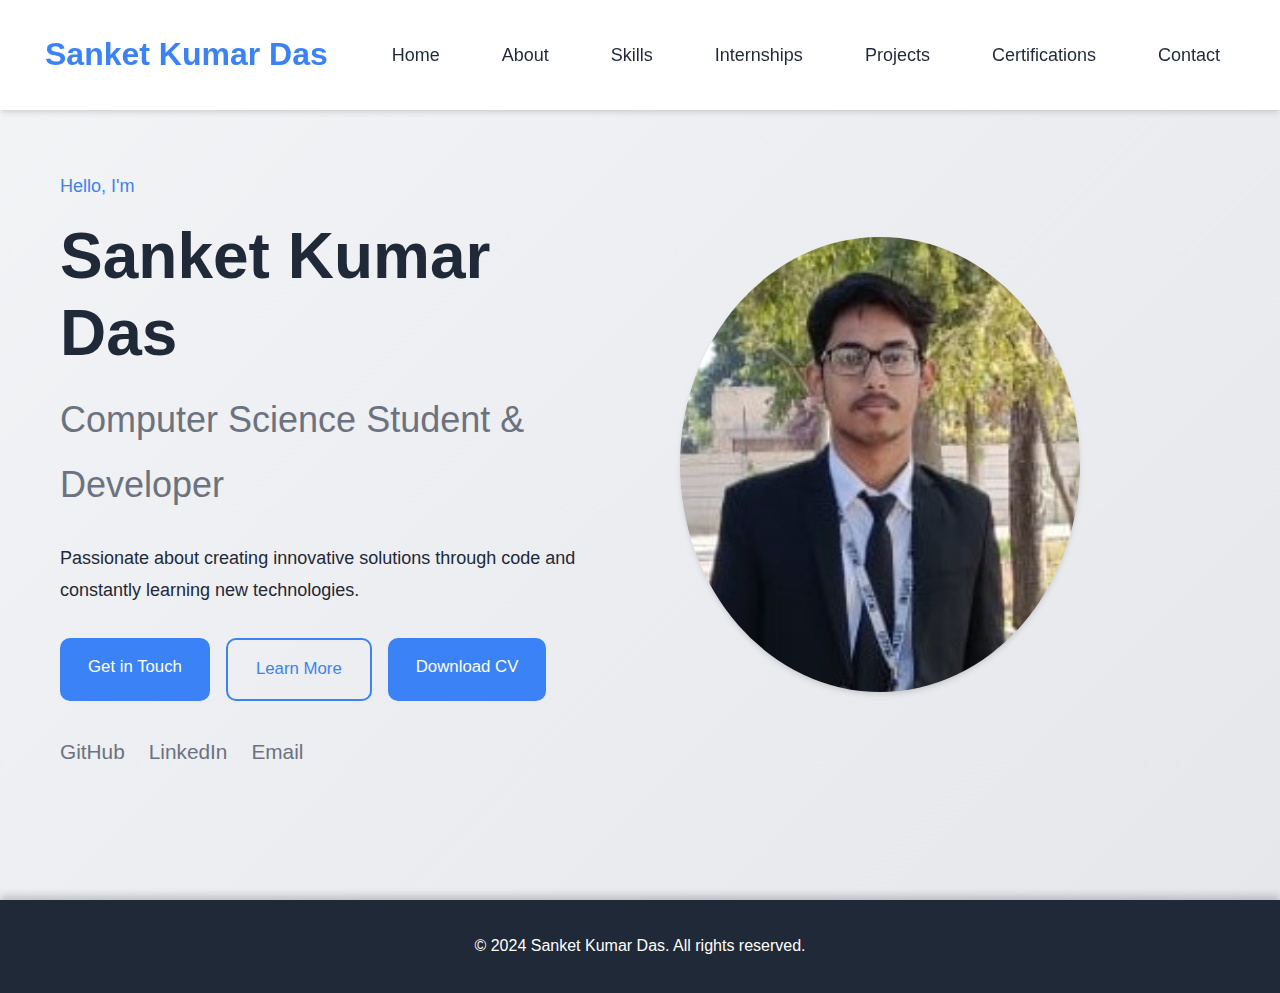
<file: index.html>
<!DOCTYPE html>
<html lang="en">
<head>
    <meta charset="UTF-8">
    <meta name="viewport" content="width=device-width, initial-scale=1.0">
    <title>Sanket Kumar Das - Portfolio</title>
    <link rel="stylesheet" href="style.css">
</head>
<body>
    <nav id="navbar">
        <div class="nav-content">
            <div class="logo">Sanket Kumar Das</div>
            <ul class="nav-links">
                <li><a href="index.html">Home</a></li>
                <li><a href="about.html">About</a></li>
                <li><a href="skills.html">Skills</a></li>
                <li><a href="experience.html">Internships</a></li>
                <li><a href="projects.html">Projects</a></li>
                <li><a href="certifications.html">Certifications</a></li>
                <li><a href="contact.html">Contact</a></li>
            </ul>
        </div>
    </nav>

    <section id="home" class="hero">
        <div class="container">
            <div class="hero-content">
                <div class="hero-text">
                    <p class="subtitle">Hello, I'm</p>
                    <h1>Sanket Kumar Das</h1>
                    <h2>Computer Science Student & Developer</h2>
                    <p>Passionate about creating innovative solutions through code and constantly learning new technologies.</p>
                    <div class="cta-buttons">
                        <a href="contact.html" class="btn primary">Get in Touch</a>
                        <a href="about.html" class="btn secondary">Learn More</a>
                        <a href="Sanket's Resume-hackerresume (4).pdf" class="btn primary" download>Download CV</a>
                    </div>
                    <div class="social-links">
                        <a href="https://github.com/Sanket-Kumar-Das" target="_blank" rel="noopener noreferrer">GitHub</a>
                        <a href="https://www.linkedin.com/in/sanket-kumar-das" target="_blank" rel="noopener noreferrer">LinkedIn</a>
                        <a href="daskumarsanket04@gmail.com">Email</a>
                    </div>
                </div>
                <div class="hero-image">
                    <img src="sanket_photo2.jpg" alt="Sanket Kumar Das">
                </div>
            </div>
        </div>
    </section>


    <footer class="footer">
        <div class="container">
            <p>&copy; 2024 Sanket Kumar Das. All rights reserved.</p>
        </div>
    </footer>
    <script src="Script.js"></script>

</body>
</html>
</file>
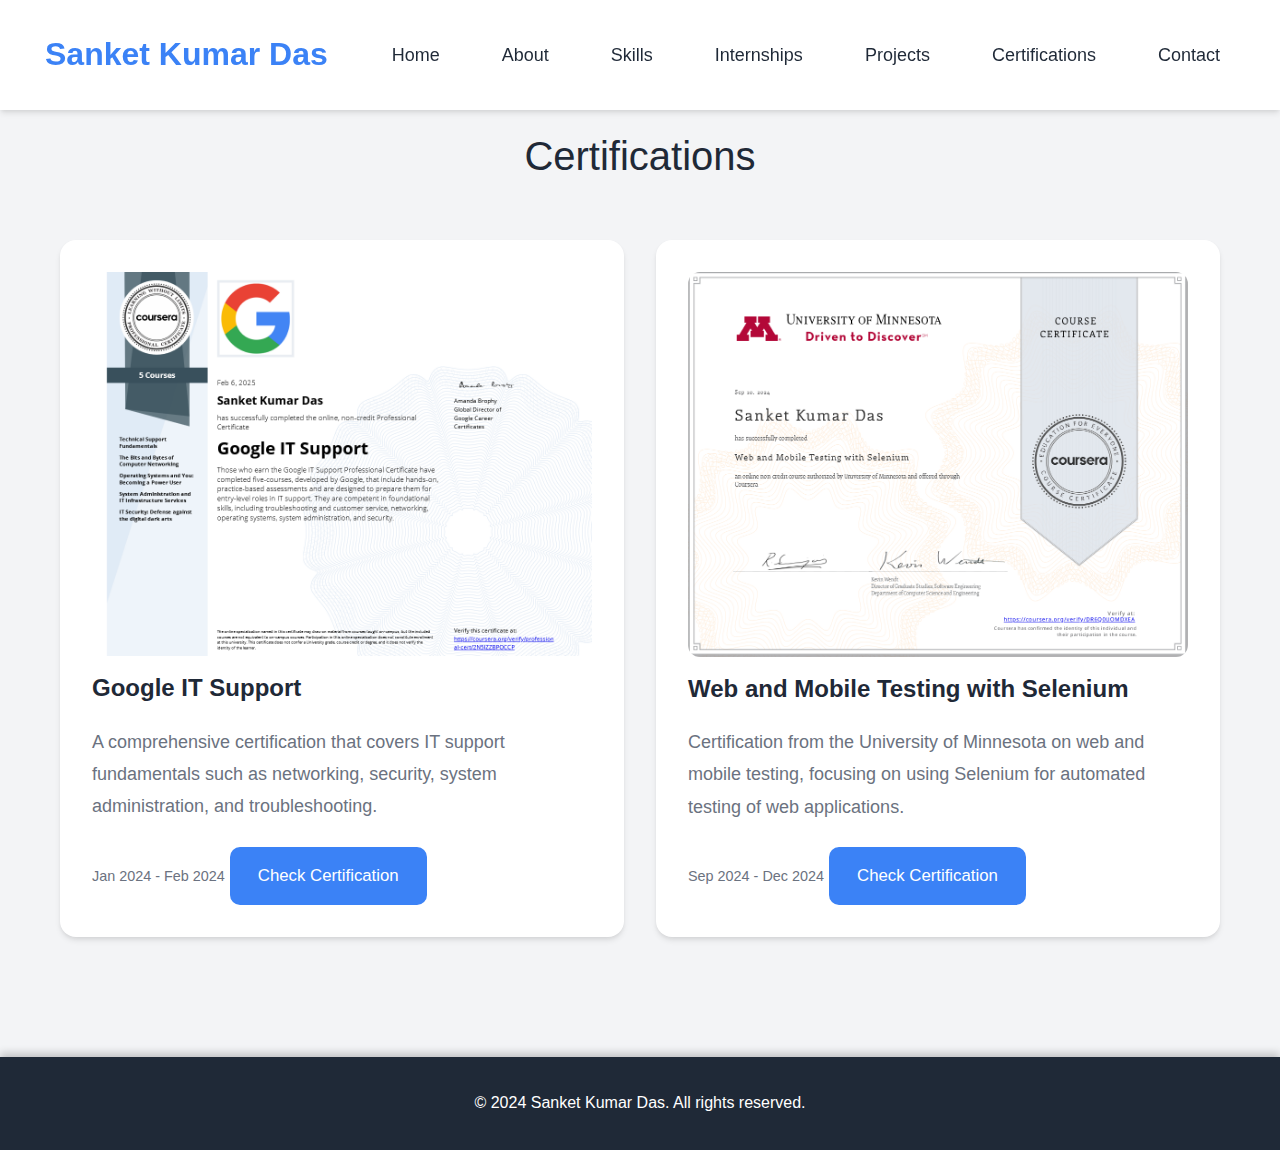
<file: certifications.html>
<!DOCTYPE html>
<html lang="en">
<head>
    <meta charset="UTF-8">
    <meta name="viewport" content="width=device-width, initial-scale=1.0">
    <title>Internships - Sanket Kumar Das</title>
    <link rel="stylesheet" href="style.css">
</head>
<body>
    <nav id="navbar">
        <div class="nav-content">
            <div class="logo">Sanket Kumar Das</div>
            <ul class="nav-links">
                <li><a href="index.html">Home</a></li>
                <li><a href="about.html">About</a></li>
                <li><a href="skills.html">Skills</a></li>
                <li><a href="experience.html">Internships</a></li>
                <li><a href="projects.html">Projects</a></li>
                <li><a href="certifications.html">Certifications</a></li>
                <li><a href="contact.html">Contact</a></li>
            </ul>
        </div>
    </nav>

    <section id="certifications" class="certifications">
        <div class="container">
            <h2 class="section-title">Certifications</h2>
            <div class="certifications-grid">
                <div class="certification-card">
                    <div class="certification-image">
                        <img src="Screenshot 2025-04-14 185218.png" alt="Certification 1">
                    </div>
                    <div class="certification-content">
                        <h3>Google IT Support</h3>
                        <p>A comprehensive certification that covers IT support fundamentals such as networking, security, system administration, and troubleshooting.</p>
                        <span class="duration">Jan 2024 - Feb 2024</span>
                        <a href="https://www.coursera.org/account/accomplishments/professional-cert/2N5IZZBPOCCP" class="btn primary" target="_blank">Check Certification</a>
                    </div>
                </div>
    
                <div class="certification-card">
                    <div class="certification-image">
                        <img src="Screenshot 2025-04-14 185319.png" alt="Certification 2">
                    </div>
                    <div class="certification-content">
                        <h3>Web and Mobile Testing with Selenium</h3>
                        <p>Certification from the University of Minnesota on web and mobile testing, focusing on using Selenium for automated testing of web applications.</p>
                        <span class="duration">Sep 2024 - Dec 2024</span>
                        <a href="https://www.coursera.org/account/accomplishments/verify/DR6Q0UOMDXEA" class="btn primary" target="_blank">Check Certification</a>

                </div>
    
            </div>
        </div>
    </section>


<footer class="footer">
    <div class="container">
        <p>&copy; 2024 Sanket Kumar Das. All rights reserved.</p>
    </div>
</footer>
<script src="Script.js"></script>

</body>
</html>
</file>
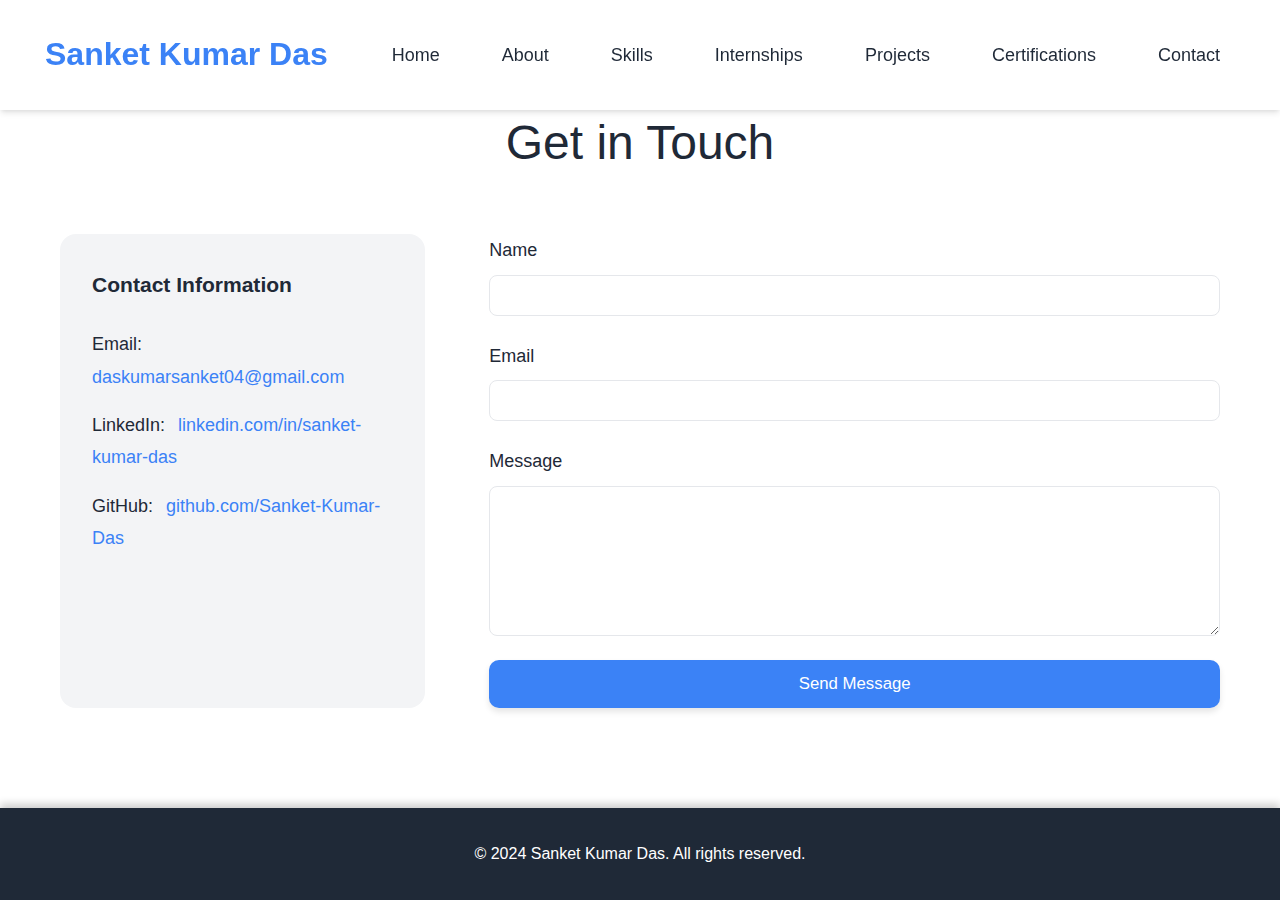
<file: contact.html>
<!DOCTYPE html>
<html lang="en">
<head>
    <meta charset="UTF-8">
    <meta name="viewport" content="width=device-width, initial-scale=1.0">
    <title>Internships - Sanket Kumar Das</title>
    <link rel="stylesheet" href="style.css">
</head>
<body>
    <nav id="navbar">
        <div class="nav-content">
            <div class="logo">Sanket Kumar Das</div>
            <ul class="nav-links">
                <li><a href="index.html">Home</a></li>
                <li><a href="about.html">About</a></li>
                <li><a href="skills.html">Skills</a></li>
                <li><a href="experience.html">Internships</a></li>
                <li><a href="projects.html">Projects</a></li>
                <li><a href="certifications.html">Certifications</a></li>
                <li><a href="contact.html">Contact</a></li>
            </ul>
        </div>
    </nav>

    <section id="contact" class="contact">
        <div class="container">
            <h2 class="section-title">Get in Touch</h2>
            <div class="contact-content">
                <div class="contact-info">
                    <h3>Contact Information</h3>
                    <div class="info-item">
                        <span class="label">Email:</span>
                        <a href="daskumarsanket04@gmail.com">daskumarsanket04@gmail.com</a>
                    </div>
                    <div class="info-item">
                        <span class="label">LinkedIn:</span>
                        <a href="https://www.linkedin.com/in/sanket-kumar-das/" target="_blank" rel="noopener noreferrer">linkedin.com/in/sanket-kumar-das</a>
                    </div>
                    <div class="info-item">
                        <span class="label">GitHub:</span>
                        <a href="https://github.com/Sanket-Kumar-Das" target="_blank" rel="noopener noreferrer">github.com/Sanket-Kumar-Das</a>
                    </div>
                </div>

                <form id="contact-form" class="contact-form" onsubmit="handleSubmit(event)">
                    <div class="form-group">
                        <label for="name">Name</label>
                        <input type="text" id="name" name="name" required>
                    </div>
                    <div class="form-group">
                        <label for="email">Email</label>
                        <input type="email" id="email" name="email" required>
                    </div>
                    <div class="form-group">
                        <label for="message">Message</label>
                        <textarea id="message" name="message" required></textarea>
                    </div>
                    <button type="submit" class="btn primary">Send Message</button>
                </form>
            </div>
        </div>
    </section>
    <footer class="footer">
        <div class="container">
            <p>&copy; 2024 Sanket Kumar Das. All rights reserved.</p>
        </div>
    </footer>
    <script src="Script.js"></script>


</body>
</html>
</file>
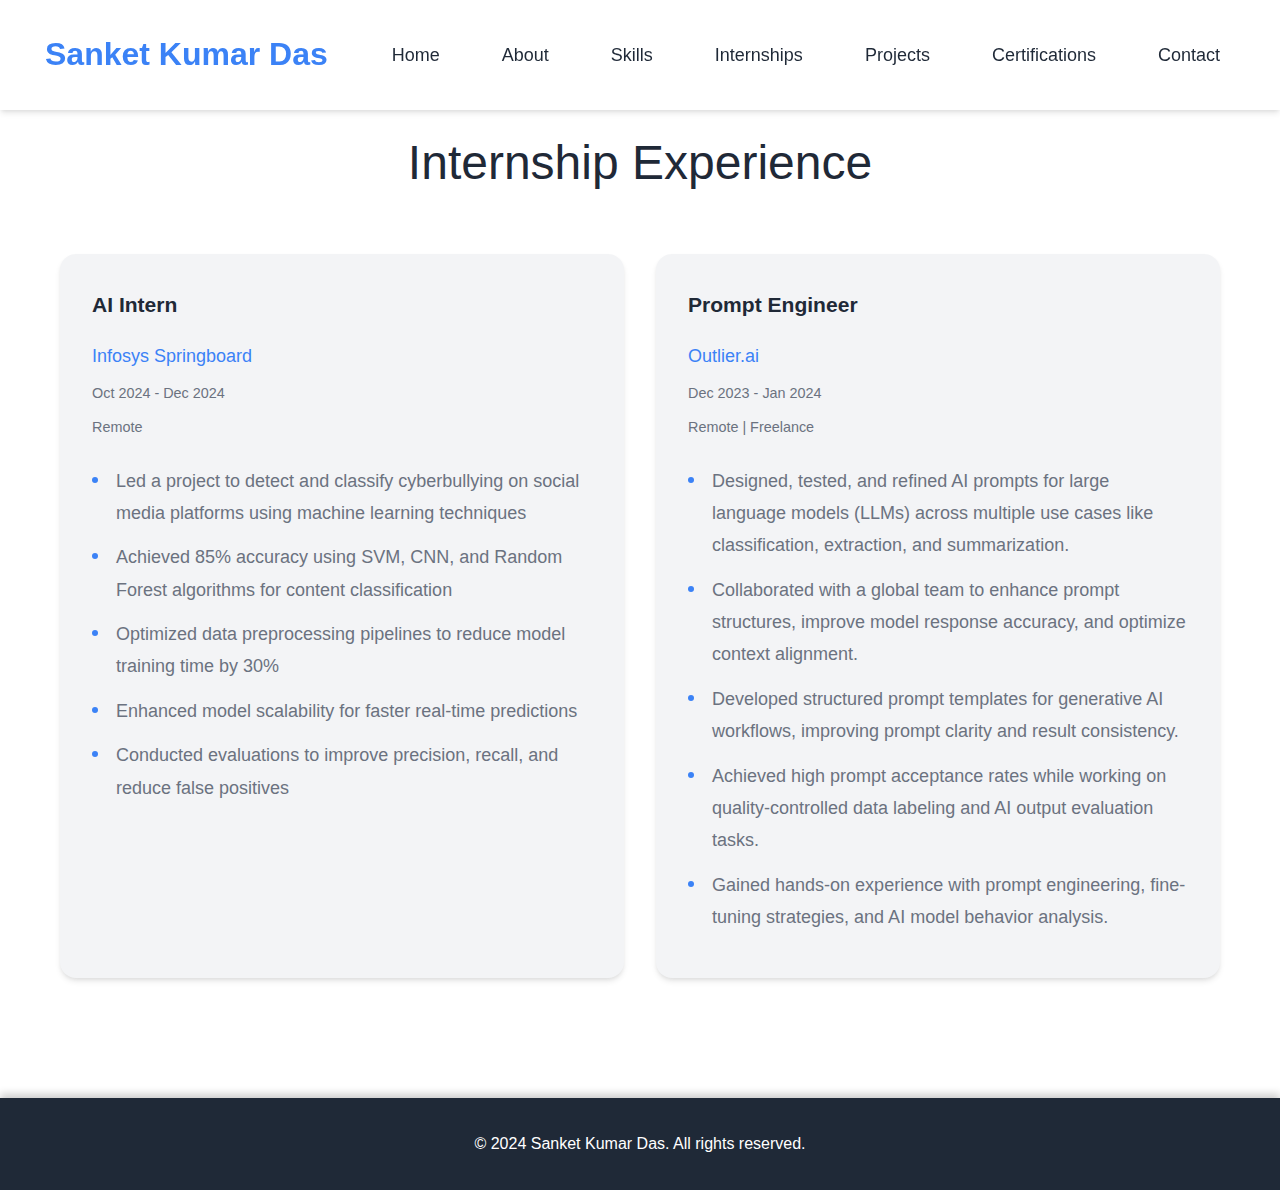
<file: experience.html>
<!DOCTYPE html>
<html lang="en">
<head>
    <meta charset="UTF-8">
    <meta name="viewport" content="width=device-width, initial-scale=1.0">
    <title>Internships - Sanket Kumar Das</title>
    <link rel="stylesheet" href="style.css">
</head>
<body>
    <nav id="navbar">
        <div class="nav-content">
            <div class="logo">Sanket Kumar Das</div>
            <ul class="nav-links">
                <li><a href="index.html">Home</a></li>
                <li><a href="about.html">About</a></li>
                <li><a href="skills.html">Skills</a></li>
                <li><a href="experience.html">Internships</a></li>
                <li><a href="projects.html">Projects</a></li>
                <li><a href="certifications.html">Certifications</a></li>
                <li><a href="contact.html">Contact</a></li>
            </ul>
        </div>
    </nav>

    <section id="internships" class="internships">
        <div class="container">
            <h2 class="section-title">Internship Experience</h2>
            <div class="internships-grid">
                <div class="internship-card">
                    <h3>AI Intern</h3>
                        <div class="company-info">
                            <span class="company">Infosys Springboard</span>
                            <span class="duration">Oct 2024 - Dec 2024</span>
                            <span class="location">Remote</span>
                        </div>
                        <ul class="responsibilities">
                            <li>Led a project to detect and classify cyberbullying on social media platforms using machine learning techniques</li>
                            <li>Achieved 85% accuracy using SVM, CNN, and Random Forest algorithms for content classification</li>
                            <li>Optimized data preprocessing pipelines to reduce model training time by 30%</li>
                            <li>Enhanced model scalability for faster real-time predictions</li>
                            <li>Conducted evaluations to improve precision, recall, and reduce false positives</li>
                        </ul>

                </div>

                <div class="internship-card">
                    <h3>Prompt Engineer</h3>
                    <div class="company-info">
                        <span class="company">Outlier.ai</span>
                        <span class="duration">Dec 2023 - Jan 2024</span>
                        <span class="location">Remote | Freelance</span>
                    </div>
                    <ul class="responsibilities">
                        <li>Designed, tested, and refined AI prompts for large language models (LLMs) across multiple use cases like classification, extraction, and summarization.</li>
                        <li>Collaborated with a global team to enhance prompt structures, improve model response accuracy, and optimize context alignment.</li>
                        <li>Developed structured prompt templates for generative AI workflows, improving prompt clarity and result consistency.</li>
                        <li>Achieved high prompt acceptance rates while working on quality-controlled data labeling and AI output evaluation tasks.</li>
                        <li>Gained hands-on experience with prompt engineering, fine-tuning strategies, and AI model behavior analysis.</li>
                    </ul>                    
                </div>
            </div>
        </div>
    </section>


    <footer class="footer">
        <div class="container">
            <p>&copy; 2024 Sanket Kumar Das. All rights reserved.</p>
        </div>
    </footer>
    <script src="Script.js"></script>

</body>
</html>
</file>
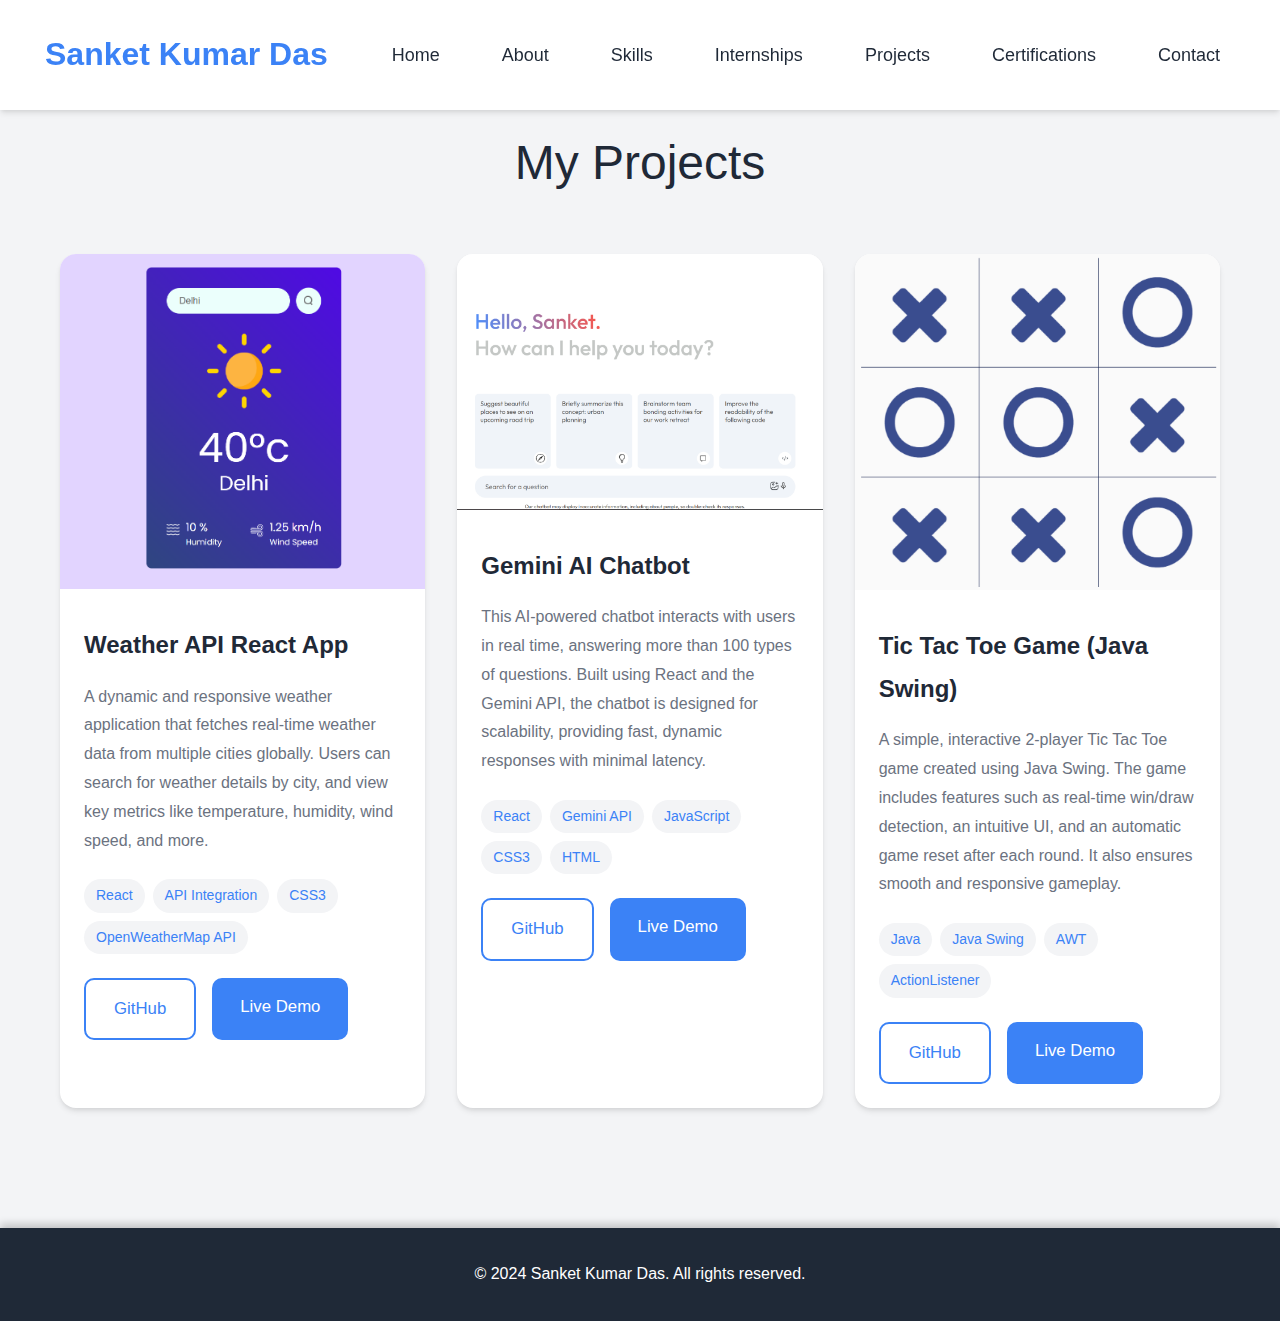
<file: projects.html>
<!DOCTYPE html>
<html lang="en">
<head>
    <meta charset="UTF-8">
    <meta name="viewport" content="width=device-width, initial-scale=1.0">
    <title>Internships - Sanket Kumar Das</title>
    <link rel="stylesheet" href="style.css">
</head>
<body>
    <nav id="navbar">
        <div class="nav-content">
            <div class="logo">Sanket Kumar Das</div>
            <ul class="nav-links">
                <li><a href="index.html">Home</a></li>
                <li><a href="about.html">About</a></li>
                <li><a href="skills.html">Skills</a></li>
                <li><a href="experience.html">Internships</a></li>
                <li><a href="projects.html">Projects</a></li>
                <li><a href="certifications.html">Certifications</a></li>
                <li><a href="contact.html">Contact</a></li>
            </ul>
        </div>
    </nav>

    <section id="projects" class="projects">
        <div class="container">
            <h2 class="section-title">My Projects</h2>
            <div class="projects-grid">
                <div class="project-card">
                    <div class="project-image">
                        <img src="Screenshot 2025-04-09 175812.png" alt="Weather API App">
                    </div>
                    <div class="project-content">
                        <h3>Weather API React App</h3>
                        <p>A dynamic and responsive weather application that fetches real-time weather data from multiple cities globally. Users can search for weather details by city, and view key metrics like temperature, humidity, wind speed, and more.</p>
                        <div class="tech-stack">
                            <span>React</span>
                            <span>API Integration</span>
                            <span>CSS3</span>
                            <span>OpenWeatherMap API</span>
                        </div>
                        <div class="project-links">
                            <a href="https://github.com/Sanket-Kumar-Das/live-weather-tracker" target="_blank" rel="noopener noreferrer" class="btn secondary">GitHub</a>
                            <a href="https://weather-app-sanket.netlify.app" target="_blank" rel="noopener noreferrer" class="btn primary">Live Demo</a>
                        </div>

                    </div>
                </div>

                <div class="project-card">
                    <div class="project-image">
                        <img src="Screenshot 2025-04-18 174209.png" alt="Gemini AI Chatbot">
                    </div>
                    <div class="project-content">
                        <h3>Gemini AI Chatbot</h3>
                            <p>This AI-powered chatbot interacts with users in real time, answering more than 100 types of questions. Built using React and the Gemini API, the chatbot is designed for scalability, providing fast, dynamic responses with minimal latency.</p>
                            <div class="tech-stack">
                                <span>React</span>
                                <span>Gemini API</span>
                                <span>JavaScript</span>
                                <span>CSS3</span>
                                <span>HTML</span>
                            </div>
                            <div class="project-links">
                                <a href="https://github.com/Sanket-Kumar-Das/Gemini-ai-chatbot" target="_blank" rel="noopener noreferrer" class="btn secondary">GitHub</a>
                                <a href="https://gemini-chatbot-sanket.netlify.app" target="_blank" rel="noopener noreferrer" class="btn primary">Live Demo</a>
                            </div>

                    </div>
                </div>

                <div class="project-card">
                    <div class="project-image">
                        <img src="Screenshot 2025-04-14 184832.png" alt="Tic Tac Toe Game">
                    </div>
                    <div class="project-content">
                        <h3>Tic Tac Toe Game (Java Swing)</h3>
                        <p>A simple, interactive 2-player Tic Tac Toe game created using Java Swing. The game includes features such as real-time win/draw detection, an intuitive UI, and an automatic game reset after each round. It also ensures smooth and responsive gameplay.</p>
                        <div class="tech-stack">
                                <span>Java</span>
                                <span>Java Swing</span>
                                <span>AWT</span>
                                <span>ActionListener</span>
                            </div>
                            <div class="project-links">
                                <a href="https://github.com/Sanket-Kumar-Das/TicTacToe-Java" target="_blank" rel="noopener noreferrer" class="btn secondary">GitHub</a>
                                <a href="https://tic-tac-toe-sanket.netlify.app" target="_blank" rel="noopener noreferrer" class="btn primary">Live Demo</a>
                            </div>

                    </div>
                </div>
            </div>
        </div>
    </section>
    <footer class="footer">
        <div class="container">
            <p>&copy; 2024 Sanket Kumar Das. All rights reserved.</p>
        </div>
    </footer>
    <script src="Script.js"></script>

</body>
</html>
</file>
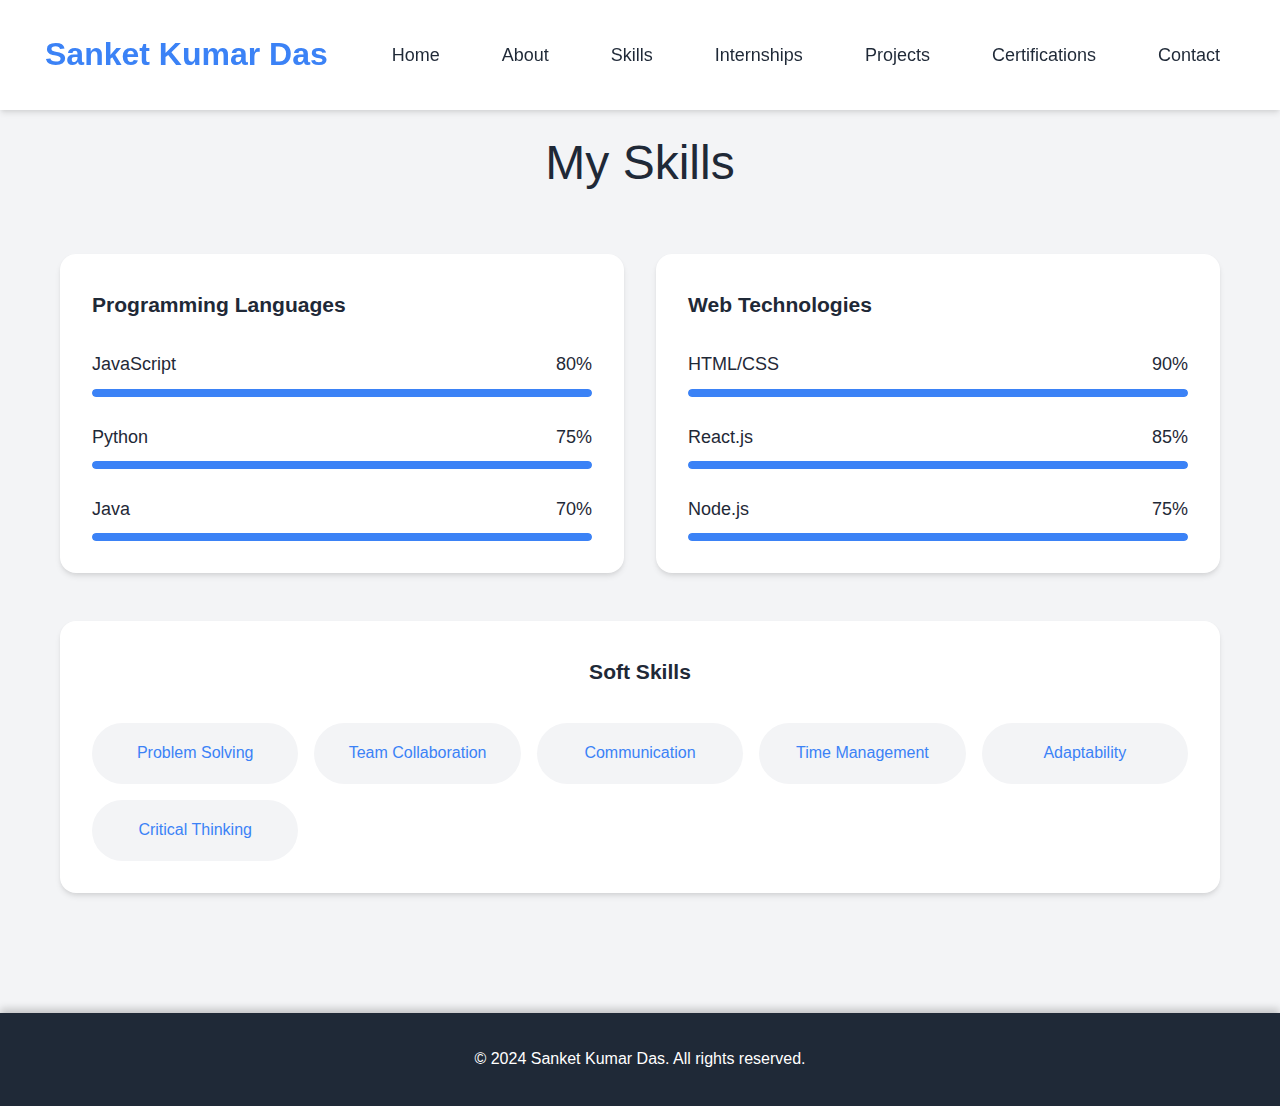
<file: skills.html>
<!DOCTYPE html>
<html lang="en">
<head>
    <meta charset="UTF-8">
    <meta name="viewport" content="width=device-width, initial-scale=1.0">
    <title>Internships - Sanket Kumar Das</title>
    <link rel="stylesheet" href="style.css">
</head>
<body>
    <nav id="navbar">
        <div class="nav-content">
            <div class="logo">Sanket Kumar Das</div>
            <ul class="nav-links">
                <li><a href="index.html">Home</a></li>
                <li><a href="about.html">About</a></li>
                <li><a href="skills.html">Skills</a></li>
                <li><a href="experience.html">Internships</a></li>
                <li><a href="projects.html">Projects</a></li>
                <li><a href="certifications.html">Certifications</a></li>
                <li><a href="contact.html">Contact</a></li>
            </ul>
        </div>
    </nav>

    <section id="skills" class="skills">
        <div class="container">
            <h2 class="section-title">My Skills</h2>
            <div class="skills-content">
                <div class="skill-category">
                    <h3>Programming Languages</h3>
                    <div class="skill-bars">
                        <div class="skill-item">
                            <div class="skill-info">
                                <span>JavaScript</span>
                                <span>80%</span>
                            </div>
                            <div class="skill-bar">
                                <div class="skill-level" style="width: 80%"></div>
                            </div>
                        </div>
                        <div class="skill-item">
                            <div class="skill-info">
                                <span>Python</span>
                                <span>75%</span>
                            </div>
                            <div class="skill-bar">
                                <div class="skill-level" style="width: 75%"></div>
                            </div>
                        </div>
                        <div class="skill-item">
                            <div class="skill-info">
                                <span>Java</span>
                                <span>70%</span>
                            </div>
                            <div class="skill-bar">
                                <div class="skill-level" style="width: 70%"></div>
                            </div>
                        </div>
                    </div>
                </div>

                <div class="skill-category">
                    <h3>Web Technologies</h3>
                    <div class="skill-bars">
                        <div class="skill-item">
                            <div class="skill-info">
                                <span>HTML/CSS</span>
                                <span>90%</span>
                            </div>
                            <div class="skill-bar">
                                <div class="skill-level" style="width: 90%"></div>
                            </div>
                        </div>
                        <div class="skill-item">
                            <div class="skill-info">
                                <span>React.js</span>
                                <span>85%</span>
                            </div>
                            <div class="skill-bar">
                                <div class="skill-level" style="width: 85%"></div>
                            </div>
                        </div>
                        <div class="skill-item">
                            <div class="skill-info">
                                <span>Node.js</span>
                                <span>75%</span>
                            </div>
                            <div class="skill-bar">
                                <div class="skill-level" style="width: 75%"></div>
                            </div>
                        </div>
                    </div>
                </div>
            </div>

            <div class="soft-skills">
                <h3>Soft Skills</h3>
                <div class="soft-skills-grid">
                    <span class="soft-skill">Problem Solving</span>
                    <span class="soft-skill">Team Collaboration</span>
                    <span class="soft-skill">Communication</span>
                    <span class="soft-skill">Time Management</span>
                    <span class="soft-skill">Adaptability</span>
                    <span class="soft-skill">Critical Thinking</span>
                </div>
            </div>
        </div>
    </section>
    <footer class="footer">
        <div class="container">
            <p>&copy; 2024 Sanket Kumar Das. All rights reserved.</p>
        </div>
    </footer>
    <script src="Script.js"></script>

</body>
</html>
</file>
<file: style.css>
/* Reset and Base Styles */
* {
    margin: 0;
    padding: 0;
    box-sizing: border-box;
}

:root {
    --primary-color: #3B82F6;
    --primary-dark: #2563EB;
    --text-dark: #1F2937;
    --text-light: #6B7280;
    --bg-light: #F3F4F6;
    --white: #FFFFFF;
    --shadow: 0 4px 6px -1px rgba(0, 0, 0, 0.1), 0 2px 4px -1px rgba(0, 0, 0, 0.06);
}

body {
    font-family: 'Inter', -apple-system, BlinkMacSystemFont, 'Segoe UI', Roboto, Oxygen, Ubuntu, Cantarell, sans-serif;
    line-height: 1.6;
    color: var(--text-dark);
}

.container {
    max-width: 1200px;
    margin: 0 auto;
    padding: 0 20px;
}

/* Navigation */
#navbar {
    position: fixed;
    top: 0;
    left: 0;
    right: 0;
    background: var(--white);
    box-shadow: var(--shadow);
    z-index: 1000;
}

.nav-content {
    display: flex;
    justify-content: space-between;
    align-items: center;
    height: 70px;
    padding: 0 20px;
}

.logo {
    font-size: 1.5rem;
    font-weight: 700;
    color: var(--primary-color);
}

.nav-links {
    display: flex;
    gap: 2rem;
    list-style: none;
}

.nav-links a {
    text-decoration: none;
    color: var(--text-dark);
    font-weight: 500;
    transition: color 0.3s;
}

.nav-links a:hover {
    color: var(--primary-color);
}

.nav-toggle {
    display: none;
    flex-direction: column;
    gap: 6px;
    cursor: pointer;
}

.bar {
    width: 25px;
    height: 3px;
    background: var(--text-dark);
    transition: 0.3s;
}

/* Hero Section */
.hero {
    padding: 120px 0 80px;
    background: var(--bg-light);
    min-height: 100vh;
    display: flex;
    align-items: center;
}

.hero-content {
    display: grid;
    grid-template-columns: 1fr 1fr;
    gap: 4rem;
    align-items: center;
}

.hero-text {
    max-width: 600px;
}

.subtitle {
    color: var(--primary-color);
    font-weight: 500;
    margin-bottom: 1rem;
}

h1 {
    font-size: 3.5rem;
    line-height: 1.2;
    margin-bottom: 1rem;
    color: var(--text-dark);
}

h2 {
    font-size: 2rem;
    color: var(--text-light);
    font-weight: 400;
    margin-bottom: 1.5rem;
}

.hero-image img {
    width: 100%;
    max-width: 400px;
    height: auto;
    border-radius: 50%;
    box-shadow: var(--shadow);
}

.cta-buttons {
    display: flex;
    gap: 1rem;
    margin-top: 2rem;
    flex-wrap: wrap;
}

.btn {
    display: inline-block;
    padding: 12px 24px;
    border-radius: 8px;
    font-weight: 500;
    text-decoration: none;
    transition: all 0.3s;
}

.btn.primary {
    background: var(--primary-color);
    color: var(--white);
}

.btn.primary:hover {
    background: var(--primary-dark);
    transform: translateY(-2px);
}

.btn.secondary {
    border: 2px solid var(--primary-color);
    color: var(--primary-color);
}

.btn.secondary:hover {
    background: var(--primary-color);
    color: var(--white);
    transform: translateY(-2px);
}

.social-links {
    display: flex;
    gap: 1.5rem;
    margin-top: 2rem;
}

.social-links a {
    color: var(--text-light);
    text-decoration: none;
    transition: color 0.3s;
}

.social-links a:hover {
    color: var(--primary-color);
}

/* About Section */
.about {
    padding: 100px 0;
    background: var(--white);
}

.section-title {
    text-align: center;
    font-size: 2.5rem;
    margin-bottom: 3rem;
    color: var(--text-dark);
}

.about-content {
    display: grid;
    grid-template-columns: 1fr 1fr;
    gap: 4rem;
    align-items: center;
}

.about-image img {
    width: 100%;
    border-radius: 16px;
    box-shadow: var(--shadow);
}

.about-text h3 {
    font-size: 1.5rem;
    margin-bottom: 1rem;
    color: var(--text-dark);
}

.about-text p {
    color: var(--text-light);
    margin-bottom: 1.5rem;
}

/* Skills Section */
.skills {
    padding: 100px 0;
    background: var(--bg-light);
}

.skills-content {
    display: grid;
    grid-template-columns: repeat(auto-fit, minmax(300px, 1fr));
    gap: 2rem;
    margin-bottom: 3rem;
}

.skill-category {
    background: var(--white);
    padding: 2rem;
    border-radius: 16px;
    box-shadow: var(--shadow);
}

.skill-category h3 {
    margin-bottom: 1.5rem;
    color: var(--text-dark);
}

.skill-bars {
    display: flex;
    flex-direction: column;
    gap: 1.5rem;
}

.skill-item {
    width: 100%;
}

.skill-info {
    display: flex;
    justify-content: space-between;
    margin-bottom: 0.5rem;
}

.skill-bar {
    height: 8px;
    background: var(--bg-light);
    border-radius: 4px;
    overflow: hidden;
}

.skill-level {
    height: 100%;
    background: var(--primary-color);
    border-radius: 4px;
    transition: width 1s ease-in-out;
}

.soft-skills {
    background: var(--white);
    padding: 2rem;
    border-radius: 16px;
    box-shadow: var(--shadow);
    margin-top: 3rem;
}

.soft-skills h3 {
    text-align: center;
    margin-bottom: 2rem;
}

.soft-skills-grid {
    display: grid;
    grid-template-columns: repeat(auto-fit, minmax(200px, 1fr));
    gap: 1rem;
}

.soft-skill {
    background: var(--bg-light);
    color: var(--primary-color);
    padding: 0.75rem 1.5rem;
    border-radius: 100px;
    text-align: center;
    font-weight: 500;
}

/* Internships Section */
.internships {
    padding: 100px 0;
    background: var(--white);
}

.internships-grid {
    display: grid;
    grid-template-columns: repeat(auto-fit, minmax(300px, 1fr));
    gap: 2rem;
}

.internship-card {
    background: var(--bg-light);
    padding: 2rem;
    border-radius: 16px;
    box-shadow: var(--shadow);
}

.internship-card h3 {
    color: var(--text-dark);
    margin-bottom: 1rem;
}

.company-info {
    display: flex;
    flex-direction: column;
    gap: 0.5rem;
    margin-bottom: 1.5rem;
}

.company {
    color: var(--primary-color);
    font-weight: 500;
}

.duration, .location {
    color: var(--text-light);
    font-size: 0.9rem;
}

.responsibilities {
    list-style-type: none;
}

.responsibilities li {
    position: relative;
    padding-left: 1.5rem;
    margin-bottom: 0.75rem;
    color: var(--text-light);
}

.responsibilities li::before {
    content: "";
    position: absolute;
    left: 0;
    top: 0.75rem;
    width: 6px;
    height: 6px;
    background: var(--primary-color);
    border-radius: 50%;
}

/* Projects Section */
.projects {
    padding: 100px 0;
    background: var(--bg-light);
}

.projects-grid {
    display: grid;
    grid-template-columns: repeat(auto-fit, minmax(300px, 1fr));
    gap: 2rem;
}

.project-card {
    background: var(--white);
    border-radius: 16px;
    overflow: hidden;
    box-shadow: var(--shadow);
    transition: transform 0.3s;
}

.project-card:hover {
    transform: translateY(-5px);
}

/* .project-image {
    width: 100%;
    height: 200px;
    overflow: hidden;
}

.project-image img {
    width: 100%;
    height: 100%;
    object-fit: cover;
} */

.project-image img {
    width: 100%;
    height: 100%;
    object-fit: contain;
}


.project-content {
    padding: 1.5rem;
}

.project-content h3 {
    margin-bottom: 1rem;
    color: var(--text-dark);
}

.project-content p {
    color: var(--text-light);
    margin-bottom: 1.5rem;
}

.tech-stack {
    display: flex;
    flex-wrap: wrap;
    gap: 0.5rem;
    margin-bottom: 1.5rem;
}

.tech-stack span {
    background: var(--bg-light);
    color: var(--primary-color);
    padding: 0.25rem 0.75rem;
    border-radius: 100px;
    font-size: 0.875rem;
}

.project-links {
    display: flex;
    gap: 1rem;
}
/* Certifications Section */
.certifications {
    padding: 100px 0;
    background: var(--bg-light);
}

.certifications .section-title {
    text-align: center;
    font-size: 2.5rem;
    margin-bottom: 3rem;
    color: var(--text-dark);
}
.certification-image img {
    width: 100%;
    height: 100%;
    object-fit: contain;
    border-radius: 12px;
}

.certifications-grid {
    display: grid;
    grid-template-columns: repeat(auto-fit, minmax(300px, 1fr));
    gap: 2rem;
}

.certification-card {
    background: var(--white);
    padding: 2rem;
    border-radius: 16px;
    box-shadow: var(--shadow);
    transition: transform 0.3s;
}

.certification-card:hover {
    transform: translateY(-5px);
}

.certification-card h3 {
    font-size: 1.75rem;
    margin-bottom: 1rem;
    color: var(--text-dark);
}

.certification-card p {
    color: var(--text-light);
    margin-bottom: 1.5rem;
    font-weight: 400;
}

.certification-card .date {
    font-size: 0.9rem;
    color: var(--text-light);
}

.certification-card .cert-link {
    display: inline-block;
    background: var(--primary-color);
    color: var(--white);
    padding: 8px 16px;
    border-radius: 6px;
    text-decoration: none;
    font-weight: 500;
    transition: all 0.3s ease;
}

.certification-card .cert-link:hover {
    background: var(--primary-dark);
    transform: translateY(-2px);
}

/* Responsive Design */
@media (max-width: 768px) {
    .certifications-grid {
        grid-template-columns: 1fr;
    }

    .certification-card {
        padding: 1.5rem;
    }
}

/* Contact Section */
.contact {
    padding: 100px 0;
    background: var(--white);
}

.contact-content {
    display: grid;
    grid-template-columns: 1fr 2fr;
    gap: 4rem;
}

.contact-info {
    background: var(--bg-light);
    padding: 2rem;
    border-radius: 16px;
}

.contact-info h3 {
    margin-bottom: 1.5rem;
    color: var(--text-dark);
}

.info-item {
    margin-bottom: 1rem;
}

.info-item .label {
    font-weight: 500;
    color: var(--text-dark);
    margin-right: 0.5rem;
}

.info-item a {
    color: var(--primary-color);
    text-decoration: none;
}

.contact-form {
    display: flex;
    flex-direction: column;
    gap: 1.5rem;
}

.form-group {
    display: flex;
    flex-direction: column;
    gap: 0.5rem;
}

.form-group label {
    font-weight: 500;
    color: var(--text-dark);
}

.form-group input,
.form-group textarea {
    padding: 0.75rem;
    border: 1px solid #E5E7EB;
    border-radius: 8px;
    font-family: inherit;
}

.form-group textarea {
    height: 150px;
    resize: vertical;
}

/* Footer */
.footer {
    background: var(--text-dark);
    color: var(--white);
    padding: 2rem 0;
    text-align: center;
}

/* CV Button styles */
.cv-button {
    background: var(--primary-color);
    color: var(--white) !important;
    padding: 8px 16px;
    border-radius: 6px;
    transition: all 0.3s ease;
}

.cv-button:hover {
    background: var(--primary-dark);
    transform: translateY(-2px);
}

/* Responsive Design */
@media (max-width: 768px) {
    .nav-links {
        display: none;
    }

    .nav-toggle {
        display: flex;
    }

    .nav-links.active {
        display: flex;
        flex-direction: column;
        position: absolute;
        top: 70px;
        left: 0;
        right: 0;
        background: var(--white);
        padding: 1rem;
        box-shadow: var(--shadow);
    }

    .hero-content,
    .about-content,
    .contact-content {
        grid-template-columns: 1fr;
        text-align: center;
    }

    .hero-text {
        order: 1;
    }

    .hero-image {
        order: 0;
    }

    .cta-buttons,
    .social-links {
        justify-content: center;
    }

    h1 {
        font-size: 2.5rem;
    }

    .section-title {
        font-size: 2rem;
    }
}

/* // Add any additional styles here for smaller screens */


/* Body Text Size Enhancement */
body {
    font-size: 18px;
    background: var(--white);
}

/* Increase Hero Padding */
.hero {
    padding: 140px 0 100px;
    background: linear-gradient(135deg, #F3F4F6 0%, #E5E7EB 100%);
}

/* Adjust Headings for Better Visibility */
h1 {
    font-size: 4rem;
}

h2 {
    font-size: 2.5rem;
}

.section-title {
    font-size: 3rem;
}

/* Increase Button Padding and Font Size */
.btn {
    padding: 14px 28px;
    font-size: 1rem;
    border-radius: 10px;
}

/* Improve Hero Content Gap */
.hero-content {
    gap: 5rem;
}

/* Larger About Section Text */
.about-text p {
    font-size: 1.05rem;
}

/* Larger Project Content Text */
.project-content p {
    font-size: 1rem;
}

/* Enhance Card Hover Effect */
.project-card:hover, 
.certification-card:hover, 
.internship-card:hover {
    transform: translateY(-8px);
    transition: all 0.35s ease;
    box-shadow: 0 8px 20px rgba(0, 0, 0, 0.1);
}

/* Increase Soft Skill Padding */
.soft-skill {
    padding: 1rem 2rem;
    font-size: 1rem;
}

/* Make Navbar Font Slightly Bigger */
.nav-links a {
    font-size: 1rem;
}

/* Smooth Section Spacing */
.about, .skills, .internships, .projects, .certifications {
    padding: 120px 0;
}

/* Social Icons Size */
.social-links a {
    font-size: 1.3rem;
}

/* Certification Date Font Tweak */
.certification-card .date {
    font-size: 1rem;
}

/* Footer Styling (if any) */
footer {
    padding: 2rem 0;
    text-align: center;
    font-size: 1rem;
    color: var(--text-light);
    background: var(--bg-light);
}

/* Optional: Smooth Scroll */
html {
    scroll-behavior: smooth;
}



/* one */

/* Increase base body font size and line height */
body {
    font-size: 18px;
    line-height: 1.8;
}

/* Make navigation logo and links bigger */
.logo {
    font-size: 2rem;
}

.nav-links a {
    font-size: 1.125rem;
    padding: 0.5rem 0;
}

/* Increase navbar height */
.nav-content {
    height: 80px;
    padding: 0 30px;
}

/* Increase button padding and font size */
.btn {
    padding: 14px 28px;
    font-size: 1.05rem;
}

/* Increase hero title sizes */
h1 {
    font-size: 4rem;
}

h2 {
    font-size: 2.25rem;
}

/* Increase about section title size */
.section-title {
    font-size: 3rem;
}

/* Slightly larger project titles */
.project-content h3 {
    font-size: 1.5rem;
}

/* Increase certification card title size */
.certification-card h3 {
    font-size: 1.5rem;
}


/* more  */
/* Basic Styling */
body {
    font-family: 'Arial', sans-serif;
    background: linear-gradient(to right, #ff7e5f, #feb47b); /* Gradient background */
    margin: 0;
    padding: 0;
    box-sizing: border-box;
    font-size: 16px; /* Increased default font size */
}

/* Header Styles */
header {
    background-color: rgba(51, 51, 51, 0.9); /* Semi-transparent dark background */
    color: #fff;
    padding: 15px;
    box-shadow: 0 4px 8px rgba(0, 0, 0, 0.2); /* Subtle shadow for depth */
    backdrop-filter: blur(5px); /* Blur effect on background */
}

header h1 {
    font-size: 32px; /* Larger heading size */
    text-align: center;
    margin: 0;
    letter-spacing: 2px; /* Slightly increased letter spacing */
    transition: font-size 0.3s ease; /* Smooth font size transition */
}

/* Navigation Styles */
nav {
    background-color: #444;
    padding: 15px;
    box-shadow: 0 4px 8px rgba(17, 45, 230, 0.1); /* Subtle shadow for depth */
    transition: background-color 0.3s ease; /* Smooth transition on hover */
}

nav:hover {
    background-color: #2f2f2f; /* Darker background on hover */
}

nav ul {
    list-style-type: none;
    margin: 0;
    padding: 0;
    text-align: center;
}

nav ul li {
    display: inline-block;
    margin: 0 15px;
}

nav ul li a {
    color: #fff;
    text-decoration: none;
    font-size: 20px; /* Larger navigation link size */
    padding: 10px;
    display: inline-block;
    border-radius: 5px;
    transition: background-color 0.3s ease, transform 0.3s ease; /* Smooth transition */
}

nav ul li a:hover {
    background-color: #575757;
    transform: translateY(-2px); /* Subtle lift effect on hover */
}
.nav-links a:hover {
    color: var(--white); /* Text color to white */
    background-color: var(--primary-color); /* Background color to blue */
    padding: 8px 12px; /* Add some padding to make the hover effect more noticeable */
    border-radius: 8px; /* Optional: adds rounded corners to the hover effect */
}


/* Main Content */
.main-content {
    padding: 20px;
    background-color: #fff;
    border-radius: 10px;
    box-shadow: 0 4px 10px rgba(0, 0, 0, 0.1); /* Soft shadow for content box */
}

.main-content h2 {
    font-size: 28px; /* Slightly larger subheading */
    letter-spacing: 1px; /* Add slight spacing for a modern look */
    margin-bottom: 10px;
}

.main-content p {
    font-size: 18px; /* Increased body text size */
    line-height: 1.6;
    color: #555; /* Softer text color */
}

/* Button Styles */
button {
    background-color: #5cb85c;
    color: white;
    padding: 12px 24px;
    border: none;
    font-size: 18px; /* Larger button text */
    cursor: pointer;
    border-radius: 5px;
    box-shadow: 0 4px 6px rgba(0, 0, 0, 0.1); /* Subtle button shadow */
    transition: transform 0.2s ease, background-color 0.3s ease; /* Smooth hover transition */
}

button:hover {
    background-color: #4cae4c;
    transform: translateY(-2px); /* Subtle lift effect on hover */
}

/* Footer Styles */
footer {
    background-color: rgba(51, 51, 51, 0.9); /* Semi-transparent footer */
    color: #fff;
    text-align: center;
    padding: 15px;
    /* position: fixed; */
    width: 100%;
    bottom: 0;
    box-shadow: 0 -4px 8px rgba(0, 0, 0, 0.2); /* Subtle shadow at top of footer */
}

footer p {
    font-size: 16px;
}

/* Media Queries for Responsiveness */
@media (max-width: 768px) {
    body {
        font-size: 14px; /* Slightly smaller font size on mobile */
    }

    header h1 {
        font-size: 28px; /* Smaller heading on mobile */
    }

    nav ul li {
        margin: 0 10px;
    }

    nav ul li a {
        font-size: 18px; /* Smaller navigation link size on mobile */
    }

    .main-content h2 {
        font-size: 24px; /* Smaller subheading on mobile */
    }

    .main-content p {
        font-size: 16px; /* Smaller text on mobile */
    }

    button {
        font-size: 16px; /* Smaller button text on mobile */
    }
}

/* Additional Styles for Larger Sizes */
@media (min-width: 1024px) {
    body {
        font-size: 18px; /* Increased font size for larger screens */
    }

    header h1 {
        font-size: 36px; /* Larger header size */
    }

    nav ul li a {
        font-size: 22px; /* Larger navigation link size on large screens */
    }

    .main-content h2 {
        font-size: 32px; /* Larger subheading */
    }

    .main-content p {
        font-size: 20px; /* Larger text */
    }

    button {
        font-size: 20px; /* Larger button text on large screens */
    }
}
</file>
